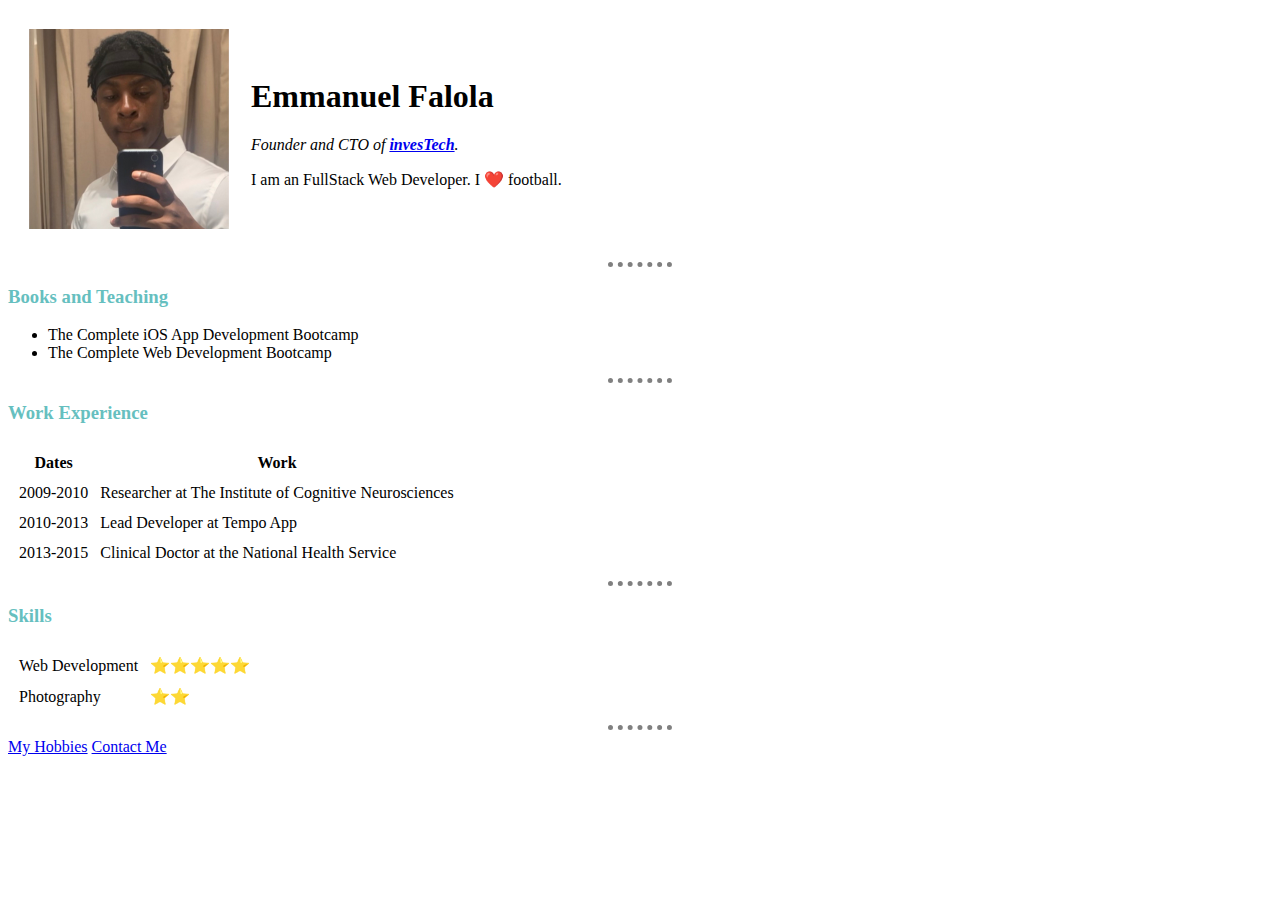
<file: beginning CSS/index.html>
<!DOCTYPE html>
<html>
  <head>
    <meta charset="utf-8">
    <title>Emmanuel's Personal Site</title>
    <link rel="stylesheet" href="css/styles.css">
    <link rel="favicon" href="favicon.ico?v=2">
  </head>

  <body>
    <table cellspacing="20">
      <tr>
        <td><img src="emmanuelProfilePic.jpeg" alt="angela profile picture" width="200px"></td>
        <td><h1>Emmanuel Falola</h1>
        <p><em>Founder and CTO of <strong><a href="https://www.appbrewery.co/">invesTech</a></strong>.</em></p>
        <p>I am an FullStack Web Developer. I ❤️ football.</p></td>
      </tr>
    </table>
    <hr>
    <h3>Books and Teaching</h3>
    <ul>
      <li>The Complete iOS App Development Bootcamp</li>
      <li>The Complete Web Development Bootcamp</li>
    </ul>
    <hr>
    <h3>Work Experience</h3>
    <table cellspacing="10">
      <thead>
        <tr>
          <th>Dates</th>
          <th>Work</th>
        </tr>
      </thead>
      <tbody>
        <tr>
          <td>2009-2010</td>
          <td>Researcher at The Institute of Cognitive Neurosciences</td>
        </tr>
        <tr>
          <td>2010-2013</td>
          <td>Lead Developer at Tempo App</td>
        </tr>
        <tr>
          <td>2013-2015</td>
          <td>Clinical Doctor at the National Health Service</td>
        </tr>
      </tbody>
    </table>
    <hr>
    <h3>Skills</h3>
    <table cellspacing="10">
      <tr>
        <td>Web Development</td>
        <td>⭐️⭐️⭐️⭐️⭐️</td>
      </tr>
      <tr>
        <td>Photography</td>
        <td>⭐️⭐️</td>
      </tr>
    </table>
    <hr>
    <a href="hobbies.html">My Hobbies</a>
    <a href="contact-me.html">Contact Me</a>
  </body>
</html>
</file>
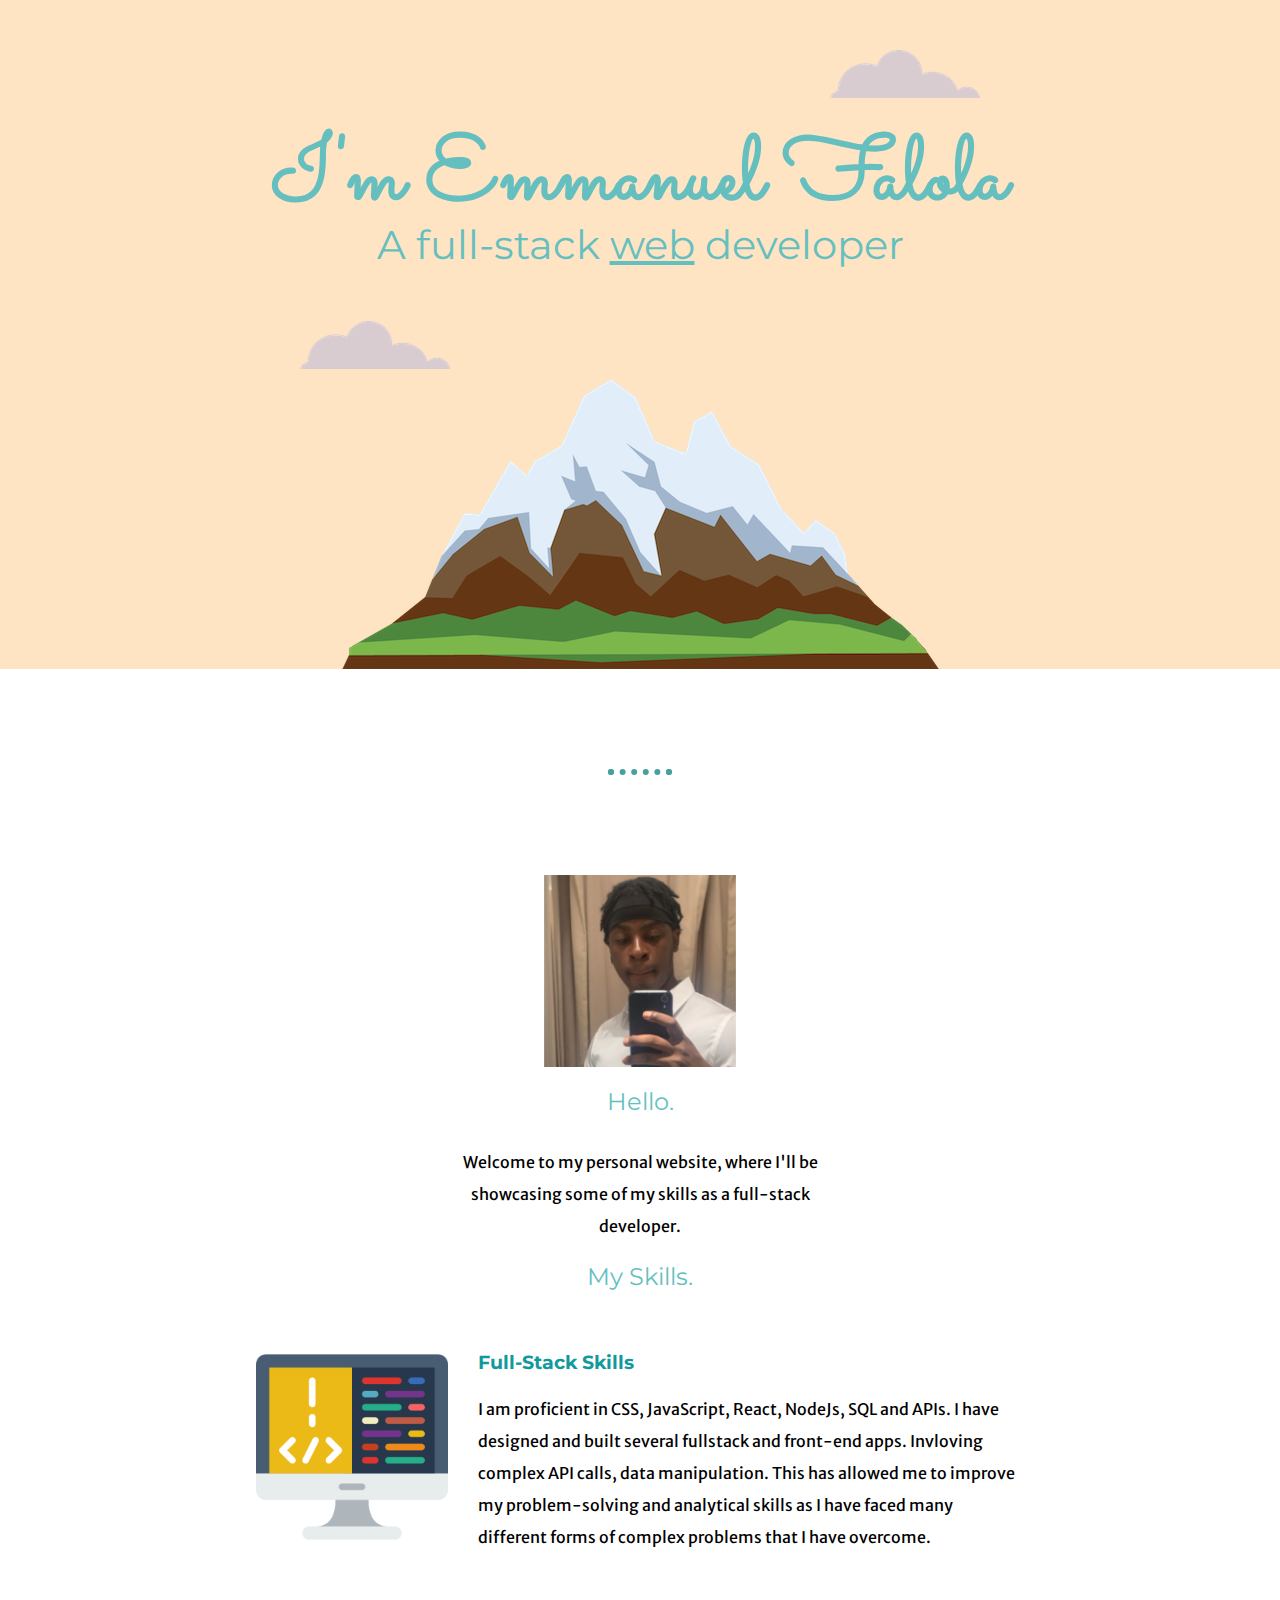
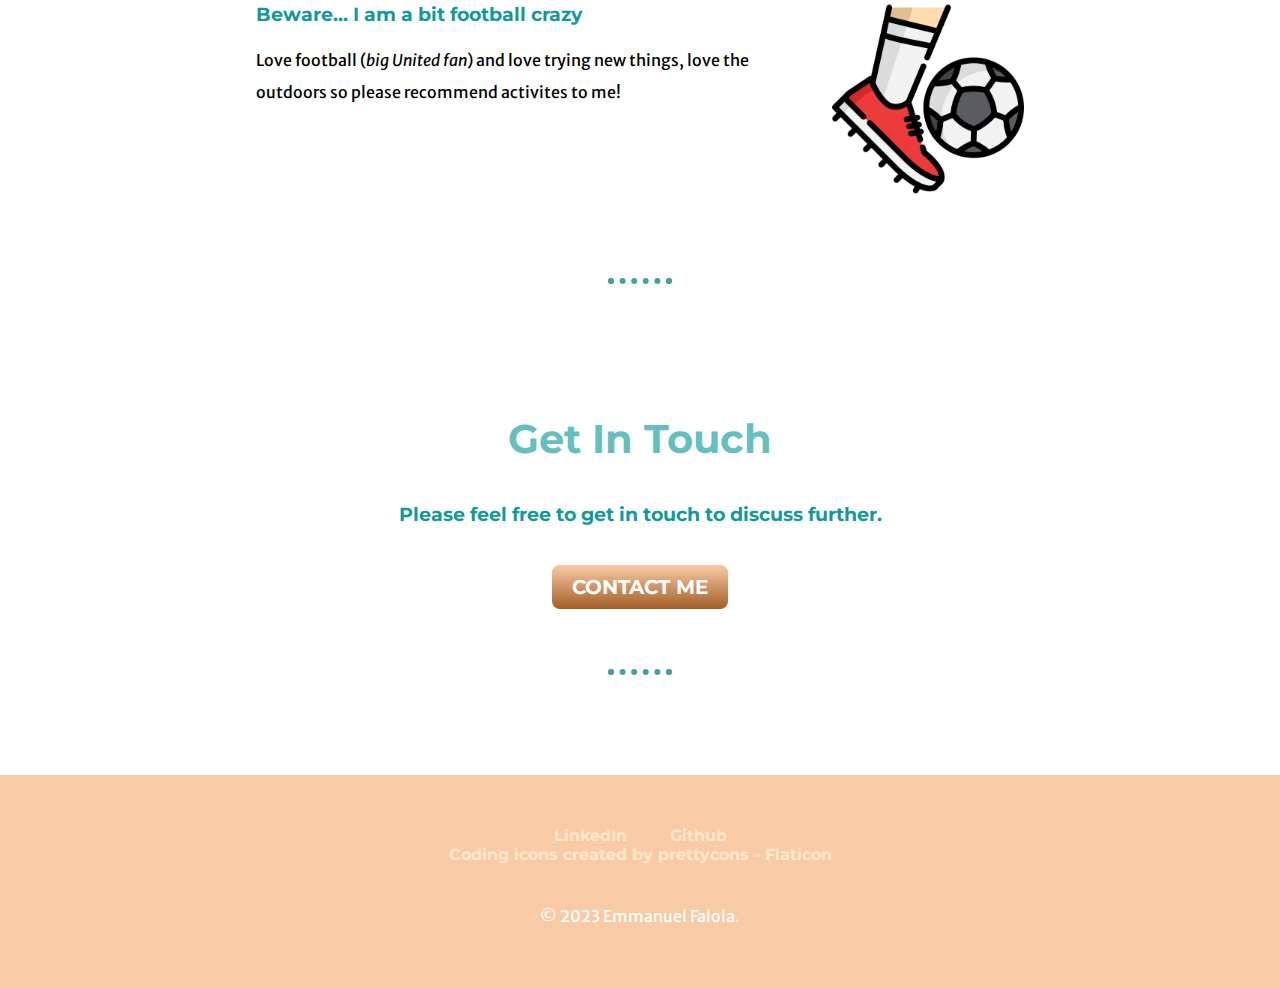
<file: Intermediate CSS/index.html>
<html>
    <head>
        <meta charset="utf-8">
        <title>Emmanuel Falola</title>
        <link rel="stylesheet" href="/Intermediate CSS/css/styles.css">
        <link rel="icon" href="/Intermediate CSS/favicon.ico">
        <link rel="preconnect" href="https://fonts.googleapis.com">
        <link rel="preconnect" href="https://fonts.gstatic.com" crossorigin>
        <link href="https://fonts.googleapis.com/css2?family=Merriweather+Sans&family=Montserrat&family=Sacramento&display=swap" rel="stylesheet">
    </head>

    <body>
        <div class="top-container">
            <img class="top-cloud" src="/Intermediate CSS\images\cloud.png" alt="cloud">
            <h1>I'm Emmanuel Falola</h1>
            <h2 class="secondheader"> A full-stack <span class="pro">web</span> developer</h2>
            <img class="bottom-cloud" src="/Intermediate CSS\images\cloud.png" alt="cloud-img">
            <img src="/Intermediate CSS\images\mountain.png" alt="mountain-img">
        </div>
        <hr>
        <div class="middle-container">
            <div class="profile">
              <img class="profile-pic" src="/Intermediate CSS/images/emmanuelProfilePic.jpeg">
                <h2>Hello.</h2>
              <p class="intro">Welcome to my personal website, where I'll be showcasing some of my skills as a full-stack developer.</p>
            </div>

            <div class="skills">
              <h2>My Skills.</h2>
              <div class="skill-row">
                <img class="code-image" src="/Intermediate CSS/images/coding.png" alt="Coding">              
                <h3>Full-Stack Skills </h3>
                <p class="code-skill-description">I am proficient in CSS, JavaScript, React, NodeJs, SQL and APIs. I have designed and built several fullstack and front-end apps. Invloving complex API calls, data manipulation. This has allowed me to improve my problem-solving and analytical skills as I have faced many different forms of complex problems that I have overcome.</p>
              </div>
              <div class="skill-row">
                <img class="football-image" src="/Intermediate CSS/images/football.png" alt="football">
                <h3>Beware... I am a bit football crazy</h3>
                <p class="hobby-skill-description">Love football (<i>big United fan</i>) and love trying new things, love the outdoors so please recommend activites to me!</p>
              </div>
            </div>
            <br>
            <hr>
            <div class="contact-me">
              <h2 class="contact-me-text">Get In Touch</h2>
              <h3>Please feel free to get in touch to discuss further.</h3>
              <!-- <p>Lorem ipsum dolor sit amet, in quis, aenean amet. Phasellus sodales, tellus donec dui, ornare erat.</p> -->
              <a class="btn" href="mailto:emmanuelfalola9998@gmail.com">CONTACT ME</a>
            </div>
          </div>
          
          <hr>
          <div class="bottom-container">
            <a class="footer-link" href="https://www.linkedin.com/in/emmanuel-falola-999613132/">LinkedIn</a>
            <a class="footer-link" href="https://github.com/emanfalola9998">Github</a>
            <br>
            <a href="https://www.flaticon.com/free-icons/coding" title="coding icons">Coding icons created by prettycons - Flaticon</a>           
            <p class="copyright">© 2023 Emmanuel Falola.</p>
          </div>
          
    </body>
</html>
</file>
<file: beginning CSS/css/styles.css>
body {
    background-color: FEFCF3;
}

hr{
    border-style: dotted none none none;
    width: 5%;
    border-color: grey;
    border-width: 5px
}

h1 {
    color: DBA39A;
}

h3 {
    color: #66bfbf;
}
</file>
<file: Intermediate CSS/css/styles.css>
body {
    margin: 0px;
    text-align: center;
    font-family: 'Merriweather Sans', sans-serif;

}

p{
    line-height: 2;
}

h1 {
    margin: 50px auto 0 auto;
    font-family: 'Sacramento', cursive;
    font-size: 90px;
    color: #66BFBF;
    line-height: 0;
    padding-top: 30px;
}

h2{
    font-family: 'Montserrat', sans-serif;
    color: #66BFBF;
    font-weight: normal;
    padding-bottom: 10px;
}

h3 {
    font-family: 'Montserrat', sans-serif;
    color:#11999E;
}

a{
    color:#11999E;
}

.top-container{
    background-color: bisque;
    position: relative;
    padding-top: 100px;
}

.middle-container{
    /* padding: 100px 0; */
}

.bottom-container{
    background-color: #F8CBA6;
    margin-top:20px;
    padding: 50px 0 20px;

}

.secondheader{
    font-size: 2.5rem;
    margin-top: 40px;
}

.pro{
    text-decoration: underline;
}

.bottom-cloud{
    position: absolute;
    left:300px;
    bottom:300px;
}

.top-cloud{
    position: absolute;
    right: 300px;
    top:50px;
}

.skill-row{
    width:60%;
    margin:50px auto;
    text-align: left;
    /* line-height: 2; */
}

.code-image{
    width:25%;
    float:left;
    margin-right:30px;
}

.football-image{
    width:25%;
    float: right;
    margin-left:30px;
}

/* .code-skill-description{
    clear:left;
}

.hobby-skill-description{
    clear:right
} */

.profile-pic{
    width:15%;
}

.intro{
    width:30%;
    margin:auto;
}

hr{
    border:dotted #47a0a0 6px;
    border-bottom: none;
    width: 4%;
    margin: 100px auto
}



.btn {
    background: #f8cba6;
    background-image: -webkit-linear-gradient(top, #f8cba6, #a35e26);
    background-image: -moz-linear-gradient(top, #f8cba6, #a35e26);
    background-image: -ms-linear-gradient(top, #f8cba6, #a35e26);
    background-image: -o-linear-gradient(top, #f8cba6, #a35e26);
    background-image: linear-gradient(to bottom, #f8cba6, #a35e26);
    -webkit-border-radius: 8;
    -moz-border-radius: 8;
    border-radius: 8px;
    font-family: 'Montserrat', sans-serif;
    color: #ffffff;
    font-size: 20px;
    padding: 10px 20px 10px 20px;
    text-decoration: none;
    position: relative;
    top: 30px;
  }
  
  .btn:hover {
    background: #f0c099;
    background-image: -webkit-linear-gradient(top, #f0c099, #d6a178);
    background-image: -moz-linear-gradient(top, #f0c099, #d6a178);
    background-image: -ms-linear-gradient(top, #f0c099, #d6a178);
    background-image: -o-linear-gradient(top, #f0c099, #d6a178);
    background-image: linear-gradient(to bottom, #f0c099, #d6a178);
    text-decoration: none;
  }

  .contact-me-text{
    font-weight: bold;
    width: 40%;
    margin: 40px auto 60px;
    position: relative;
    top: 30px;
    font-size: 40;
}
  


  .contact{
    margin-top: 10px;
  }

  a{
    color: #FFE7CC;
    font-family: 'Montserrat', sans-serif;
    margin:10px 20px; 
    text-decoration: none;
    font-weight: bold;
}

a:hover{
    color:#ffffff
}


  .copyright{
    color: ffffff; 
    font: size 0.7rem;
    padding:20px 0;
  }
</file>
